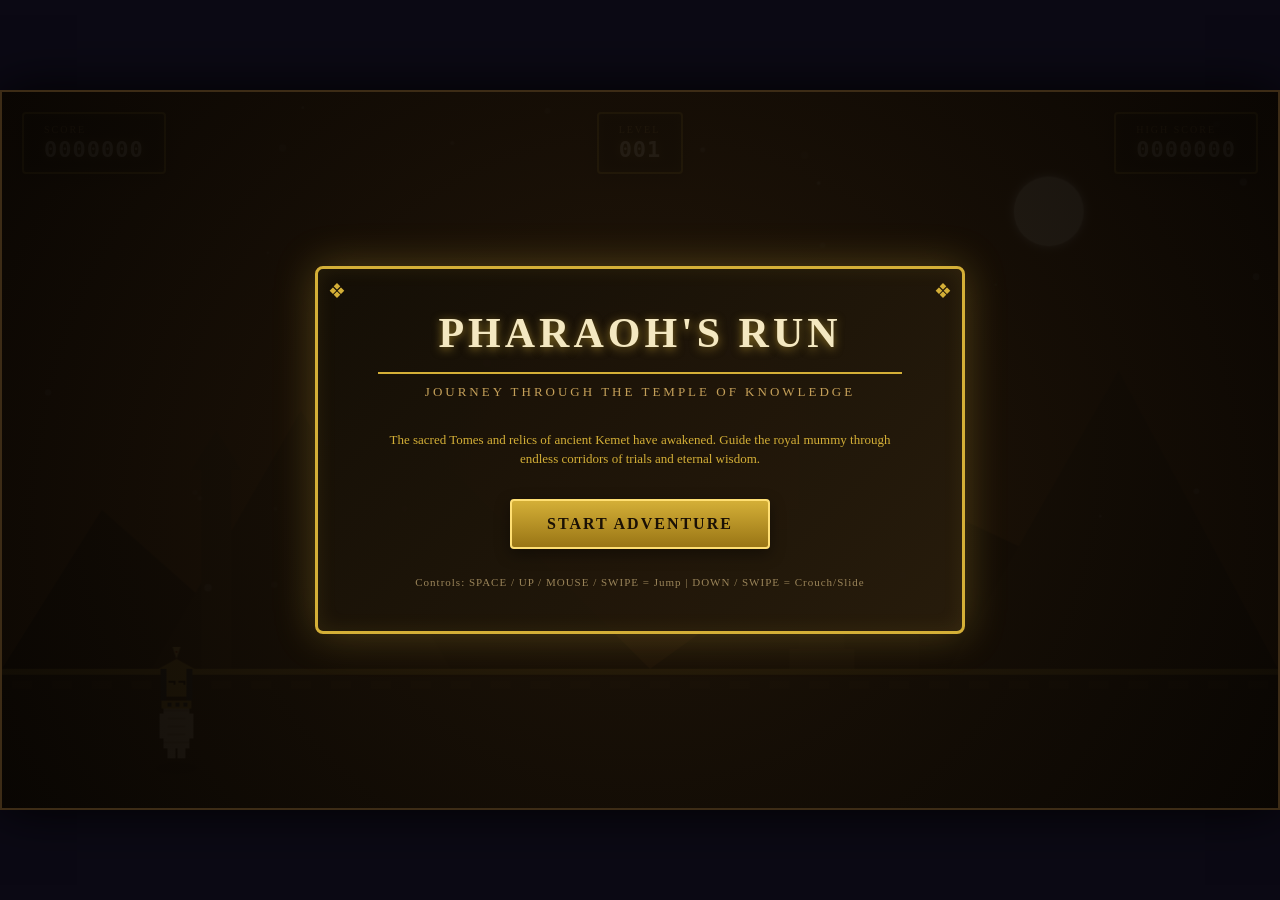
<file: games/mummy-runner.html>
<!DOCTYPE html>
<html lang="en">
<head>
    <meta charset="UTF-8">
    <meta name="viewport" content="width=device-width, initial-scale=1.0, maximum-scale=1.0, user-scalable=no">
    <title>Pharaoh's Run: Journey Through the Temple of Knowledge</title>
    <style>
        * {
            box-sizing: border-box;
            margin: 0;
            padding: 0;
            user-select: none;
            -webkit-user-select: none;
            -webkit-touch-callout: none;
        }

        body {
            background-color: #0b0914;
            color: #f4e8c1;
            font-family: 'Cinzel', 'Trajan Pro', 'Georgia', serif, sans-serif;
            overflow: hidden;
            width: 100vw;
            height: 100vh;
            display: flex;
            justify-content: center;
            align-items: center;
        }

        #game-container {
            position: relative;
            width: 100%;
            height: 100%;
            max-width: 1280px;
            max-height: 720px;
            aspect-ratio: 16 / 9;
            overflow: hidden;
            box-shadow: 0 0 50px rgba(0, 0, 0, 0.9), inset 0 0 30px rgba(212, 175, 55, 0.15);
            border: 2px solid #3d2c16;
            background: #1a1005;
        }

        canvas {
            display: block;
            width: 100%;
            height: 100%;
        }

        /* UI Overlay Elements */
        .ui-layer {
            position: absolute;
            top: 0;
            left: 0;
            width: 100%;
            height: 100%;
            pointer-events: none;
            display: flex;
            flex-direction: column;
            justify-content: space-between;
            padding: 20px;
            z-index: 10;
        }

        .hud-top {
            display: flex;
            justify-content: space-between;
            align-items: flex-start;
            width: 100%;
        }

        .hud-box {
            background: rgba(15, 11, 5, 0.75);
            border: 2px solid #d4af37;
            padding: 10px 20px;
            border-radius: 4px;
            box-shadow: 0 4px 15px rgba(0,0,0,0.5), inset 0 0 10px rgba(212,175,55,0.2);
            display: flex;
            flex-direction: column;
            gap: 2px;
        }

        .hud-label {
            font-size: 10px;
            letter-spacing: 2px;
            color: #c5a059;
            text-transform: uppercase;
        }

        .hud-value {
            font-size: 22px;
            font-weight: bold;
            color: #fff8e8;
            font-family: monospace;
            letter-spacing: 1px;
            text-shadow: 0 0 8px rgba(212,175,55,0.6);
        }

        /* Screens (Start / Game Over) */
        .screen {
            position: absolute;
            top: 0;
            left: 0;
            width: 100%;
            height: 100%;
            background: radial-gradient(circle at center, rgba(30, 20, 8, 0.92) 0%, rgba(8, 5, 2, 0.96) 100%);
            display: flex;
            flex-direction: column;
            justify-content: center;
            align-items: center;
            z-index: 100;
            pointer-events: auto;
            transition: opacity 0.4s ease;
        }

        .screen.hidden {
            opacity: 0;
            pointer-events: none;
        }

        .ornate-frame {
            border: 3px solid #d4af37;
            padding: 40px 60px;
            background: linear-gradient(135deg, rgba(20, 14, 6, 0.95), rgba(40, 28, 12, 0.95));
            box-shadow: 0 0 40px rgba(212, 175, 55, 0.3), inset 0 0 20px rgba(212, 175, 55, 0.1);
            text-align: center;
            position: relative;
            max-width: 650px;
            width: 90%;
            border-radius: 8px;
        }

        .ornate-frame::before, .ornate-frame::after {
            content: '❖';
            position: absolute;
            color: #d4af37;
            font-size: 20px;
        }
        .ornate-frame::before { top: 10px; left: 10px; }
        .ornate-frame::after { top: 10px; right: 10px; }

        h1 {
            font-size: 42px;
            color: #f4e8c1;
            letter-spacing: 4px;
            margin-bottom: 10px;
            text-shadow: 0 2px 10px rgba(212, 175, 55, 0.6);
            border-bottom: 2px solid #d4af37;
            padding-bottom: 15px;
        }

        .subtitle {
            font-size: 13px;
            color: #c5a059;
            letter-spacing: 3px;
            text-transform: uppercase;
            margin-bottom: 30px;
        }

        .stats-summary {
            display: grid;
            grid-template-columns: repeat(3, 1fr);
            gap: 15px;
            margin-bottom: 30px;
        }

        .stat-card {
            background: rgba(10, 7, 3, 0.6);
            border: 1px solid #7c6229;
            padding: 12px;
            border-radius: 4px;
        }

        .btn-pharaoh {
            background: linear-gradient(to bottom, #d4af37, #997515);
            color: #1a1005;
            border: 2px solid #ffdf73;
            padding: 14px 35px;
            font-size: 16px;
            font-weight: bold;
            letter-spacing: 2px;
            cursor: pointer;
            border-radius: 4px;
            box-shadow: 0 5px 15px rgba(0,0,0,0.4);
            transition: all 0.2s ease;
            text-transform: uppercase;
            font-family: inherit;
            margin: 5px;
        }

        .btn-pharaoh:hover {
            background: linear-gradient(to bottom, #ffdf73, #d4af37);
            transform: translateY(-2px);
            box-shadow: 0 7px 20px rgba(212, 175, 55, 0.5);
        }

        .btn-pharaoh:active {
            transform: translateY(1px);
        }

        .btn-group {
            display: flex;
            gap: 15px;
            justify-content: center;
            flex-wrap: wrap;
        }

        .controls-hint {
            margin-top: 20px;
            font-size: 11px;
            color: #9a8459;
            letter-spacing: 1px;
            line-height: 1.6;
        }

        /* Responsive Mobile Touch Indicator */
        .mobile-controls {
            display: none;
            position: absolute;
            bottom: 20px;
            left: 0;
            width: 100%;
            justify-content: space-between;
            padding: 0 30px;
            pointer-events: auto;
            z-index: 5;
        }

        .touch-btn {
            width: 80px;
            height: 80px;
            background: rgba(212, 175, 55, 0.2);
            border: 2px solid #d4af37;
            border-radius: 50%;
            color: #f4e8c1;
            font-size: 24px;
            display: flex;
            justify-content: center;
            align-items: center;
            backdrop-filter: blur(4px);
            outline: none;
        }

        @media (max-width: 900px) {
            .mobile-controls { display: flex; }
        }
    </style>
</head>
<body>

    <div id="game-container">
        <!-- Main Game Canvas -->
        <canvas id="gameCanvas"></canvas>

        <!-- HUD Layer -->
        <div class="ui-layer">
            <div class="hud-top">
                <div class="hud-box">
                    <span class="hud-label">Score</span>
                    <span class="hud-value" id="hud-score">0000000</span>
                </div>
                <div class="hud-box">
                    <span class="hud-label">Level</span>
                    <span class="hud-value" id="hud-level">001</span>
                </div>
                <div class="hud-box">
                    <span class="hud-label">High Score</span>
                    <span class="hud-value" id="hud-highscore">0000000</span>
                </div>
            </div>
        </div>

        <!-- Mobile Touch Controls -->
        <div class="mobile-controls">
            <button class="touch-btn" id="btn-crouch">⬇</button>
            <button class="touch-btn" id="btn-jump">⬆</button>
        </div>

        <!-- Start Screen -->
        <div id="start-screen" class="screen">
            <div class="ornate-frame">
                <h1>PHARAOH'S RUN</h1>
                <div class="subtitle">Journey Through the Temple of Knowledge</div>
                <p style="font-size: 13px; color: #d4af37; margin-bottom: 25px; line-height: 1.5;">
                    The sacred Tomes and relics of ancient Kemet have awakened. Guide the royal mummy through endless corridors of trials and eternal wisdom.
                </p>
                <button class="btn-pharaoh" id="start-btn">Start Adventure</button>
                <div class="controls-hint">
                    Controls: SPACE / UP / MOUSE / SWIPE = Jump | DOWN / SWIPE = Crouch/Slide
                </div>
            </div>
        </div>

        <!-- Game Over Screen -->
        <div id="gameover-screen" class="screen hidden">
            <div class="ornate-frame">
                <h1>JOURNEY ENDED</h1>
                <div class="subtitle">Your soul has entered the eternal hall</div>
                
                <div class="stats-summary">
                    <div class="stat-card">
                        <div class="hud-label">Final Score</div>
                        <div class="hud-value" id="go-score" style="font-size: 16px;">0</div>
                    </div>
                    <div class="stat-card">
                        <div class="hud-label">High Score</div>
                        <div class="hud-value" id="go-highscore" style="font-size: 16px;">0</div>
                    </div>
                    <div class="stat-card">
                        <div class="hud-label">Reached Level</div>
                        <div class="hud-value" id="go-level" style="font-size: 16px;">1</div>
                    </div>
                </div>

                <div class="btn-group">
                    <button class="btn-pharaoh" id="restart-btn">Play Again</button>
                    <button class="btn-pharaoh" id="menu-btn" style="background: linear-gradient(to bottom, #5a4515, #2a1f0a); color: #d4af37; border-color: #7c6229;">Back to Library</button>
                </div>
            </div>
        </div>
    </div>

    <script>
        /**
         * PHARAOH MUMMY RUNNER - SINGLE FILE ARCHITECTURE
         * Optimized with advanced pattern-based obstacle spawning and fair dynamic difficulty.
         */

        // --- AUDIO SYSTEM (Web Audio API Synthesizer) ---
        const AudioSystem = {
            ctx: null,
            init() {
                if (!this.ctx) {
                    const AudioContext = window.AudioContext || window.webkitAudioContext;
                    this.ctx = new AudioContext();
                }
                if (this.ctx.state === 'suspended') {
                    this.ctx.resume();
                }
            },
            playTone(freq, type, duration, vol = 0.1) {
                try {
                    this.init();
                    const osc = this.ctx.createOscillator();
                    const gain = this.ctx.createGain();
                    osc.type = type;
                    osc.frequency.setValueAtTime(freq, this.ctx.currentTime);
                    gain.gain.setValueAtTime(vol, this.ctx.currentTime);
                    gain.gain.exponentialRampToValueAtTime(0.0001, this.ctx.currentTime + duration);
                    osc.connect(gain);
                    gain.connect(this.ctx.destination);
                    osc.start();
                    osc.stop(this.ctx.currentTime + duration);
                } catch(e) {}
            },
            jump() { this.playTone(300, 'triangle', 0.15, 0.15); setTimeout(()=>this.playTone(450, 'triangle', 0.15, 0.1), 50); },
            land() { this.playTone(120, 'sine', 0.1, 0.2); },
            score() { this.playTone(880, 'sine', 0.08, 0.08); },
            hit() { 
                this.playTone(90, 'sawtooth', 0.4, 0.3); 
                setTimeout(() => this.playTone(50, 'sawtooth', 0.5, 0.3), 100); 
            },
            button() { this.playTone(600, 'sine', 0.08, 0.1); }
        };

        // --- GAME STATE SYSTEM ---
        const GameState = {
            STATE_MENU: 0,
            STATE_PLAYING: 1,
            STATE_GAMEOVER: 2,
            current: 0,
            score: 0,
            highScore: parseInt(localStorage.getItem('pharaoh_highscore') || '0', 10),
            level: 1,
            speed: 5,
            maxSpeed: 13, // Smooth, manageable upper speed limit
            timeOfDay: 0, // 0 to 1 cycle
            canvas: null,
            ctx: null,
            width: 1280,
            height: 720,
            groundY: 580
        };

        // --- INPUT SYSTEM ---
        const Input = {
            keys: {},
            init() {
                window.addEventListener('keydown', e => {
                    if (['Space', 'ArrowUp', 'ArrowDown', ' '].includes(e.key)) {
                        e.preventDefault();
                    }
                    this.keys[e.code] = true;
                    if (GameState.current === GameState.STATE_PLAYING) {
                        if (e.code === 'Space' || e.code === 'ArrowUp') Player.jump();
                        if (e.code === 'ArrowDown') Player.crouch(true);
                    }
                });

                window.addEventListener('keyup', e => {
                    this.keys[e.code] = false;
                    if (e.code === 'ArrowDown') Player.crouch(false);
                });

                // Mouse & Touch support
                const canvas = document.getElementById('gameCanvas');
                canvas.addEventListener('mousedown', () => {
                    if (GameState.current === GameState.STATE_PLAYING) Player.jump();
                });

                // Touch Swipe Mechanics
                let touchStartY = 0;
                window.addEventListener('touchstart', e => {
                    touchStartY = e.touches[0].clientY;
                }, {passive: true});

                window.addEventListener('touchmove', e => {
                    if (GameState.current !== GameState.STATE_PLAYING) return;
                    let touchEndY = e.touches[0].clientY;
                    let diff = touchEndY - touchStartY;
                    if (diff < -30) {
                        Player.jump();
                        touchStartY = touchEndY;
                    } else if (diff > 30) {
                        Player.crouch(true);
                    }
                }, {passive: true});

                window.addEventListener('touchend', () => {
                    Player.crouch(false);
                });

                // UI buttons bindings
                document.getElementById('start-btn').addEventListener('click', () => {
                    AudioSystem.button();
                    startGame();
                });
                document.getElementById('restart-btn').addEventListener('click', () => {
                    AudioSystem.button();
                    startGame();
                });
                document.getElementById('menu-btn').addEventListener('click', () => {
                    AudioSystem.button();
                    showMenu();
                });

                // Mobile onscreen buttons
                const btnJump = document.getElementById('btn-jump');
                const btnCrouch = document.getElementById('btn-crouch');
                
                btnJump.addEventListener('touchstart', (e) => { e.preventDefault(); if(GameState.current===GameState.STATE_PLAYING) Player.jump(); });
                btnCrouch.addEventListener('touchstart', (e) => { e.preventDefault(); Player.crouch(true); });
                btnCrouch.addEventListener('touchend', (e) => { e.preventDefault(); Player.crouch(false); });
            }
        };

        // --- ENVIRONMENT & PARALLAX SYSTEM ---
        class ParallaxLayer {
            constructor(speedFactor, drawFn) {
                this.speedFactor = speedFactor;
                this.drawFn = drawFn;
                this.x = 0;
            }
            update(speed) {
                this.x -= speed * this.speedFactor;
                if (this.x <= -1280) {
                    this.x += 1280;
                }
            }
            draw(ctx) {
                ctx.save();
                ctx.translate(this.x, 0);
                this.drawFn(ctx, 0);
                this.drawFn(ctx, 1280);
                ctx.restore();
            }
        }

        const Environment = {
            layers: [],
            particles: [],
            init() {
                this.layers.push(new ParallaxLayer(0.1, (ctx, xOffset) => {
                    ctx.fillStyle = '#221508';
                    ctx.beginPath();
                    ctx.moveTo(xOffset, 580);
                    ctx.lineTo(xOffset + 100, 420);
                    ctx.lineTo(xOffset + 280, 580);
                    ctx.lineTo(xOffset + 450, 380);
                    ctx.lineTo(xOffset + 650, 580);
                    ctx.lineTo(xOffset + 900, 400);
                    ctx.lineTo(xOffset + 1280, 580);
                    ctx.fill();
                }));

                this.layers.push(new ParallaxLayer(0.25, (ctx, xOffset) => {
                    ctx.fillStyle = '#33230e';
                    ctx.beginPath();
                    ctx.moveTo(xOffset + 150, 580);
                    ctx.lineTo(xOffset + 300, 320);
                    ctx.lineTo(xOffset + 450, 580);
                    ctx.fill();
                    ctx.fillRect(xOffset + 700, 440, 220, 140);
                    ctx.fillStyle = '#251908';
                    for(let i=0; i<5; i++) {
                        ctx.fillRect(xOffset + 710 + (i*40), 420, 25, 20);
                    }
                    ctx.fillStyle = '#33230e';
                    ctx.beginPath();
                    ctx.moveTo(xOffset + 950, 580);
                    ctx.lineTo(xOffset + 1120, 280);
                    ctx.lineTo(xOffset + 1280, 580);
                    ctx.fill();
                }));

                this.layers.push(new ParallaxLayer(0.5, (ctx, xOffset) => {
                    ctx.fillStyle = '#483315';
                    ctx.fillRect(xOffset + 200, 380, 30, 200);
                    ctx.beginPath();
                    ctx.moveTo(xOffset + 190, 380);
                    ctx.lineTo(xOffset + 215, 340);
                    ctx.lineTo(xOffset + 240, 380);
                    ctx.fill();

                    ctx.fillRect(xOffset + 800, 350, 45, 230);
                    ctx.fillStyle = '#5c431d';
                    ctx.fillRect(xOffset + 790, 340, 65, 20);
                    ctx.fillRect(xOffset + 790, 560, 65, 20);
                }));

                this.particles = [];
                for (let i = 0; i < 40; i++) {
                    this.particles.push({
                        x: Math.random() * 1280,
                        y: Math.random() * 500,
                        size: Math.random() * 3 + 1,
                        speedY: (Math.random() * 0.5 - 0.25),
                        speedX: (Math.random() * 0.5 + 0.2),
                        alpha: Math.random() * 0.7 + 0.2
                    });
                }
            },
            update(speed) {
                this.layers.forEach(l => l.update(speed));
                this.particles.forEach(p => {
                    p.x -= speed * 0.3 + p.speedX;
                    p.y += p.speedY;
                    if (p.x < 0) p.x = 1280;
                    if (p.y < 0) p.y = 580;
                    if (p.y > 580) p.y = 0;
                });
            },
            draw(ctx) {
                let t = GameState.timeOfDay;
                let skyGrad = ctx.createLinearGradient(0, 0, 0, 720);
                if (t < 0.25) {
                    skyGrad.addColorStop(0, '#3a210d');
                    skyGrad.addColorStop(1, '#8a521a');
                } else if (t < 0.5) {
                    skyGrad.addColorStop(0, '#12263a');
                    skyGrad.addColorStop(1, '#2c4d6f');
                } else if (t < 0.75) {
                    skyGrad.addColorStop(0, '#4a1b0c');
                    skyGrad.addColorStop(1, '#8a3b14');
                } else {
                    skyGrad.addColorStop(0, '#05030a');
                    skyGrad.addColorStop(1, '#160d26');
                }
                ctx.fillStyle = skyGrad;
                ctx.fillRect(0, 0, 1280, 720);

                if (t > 0.6 || t < 0.15) {
                    ctx.fillStyle = '#fff8e8';
                    ctx.shadowBlur = 10;
                    ctx.shadowColor = '#fff';
                    ctx.beginPath();
                    ctx.arc(1050, 120, 35, 0, Math.PI * 2);
                    ctx.fill();
                    ctx.shadowBlur = 0;
                }

                this.layers.forEach(l => l.draw(ctx));

                ctx.save();
                this.particles.forEach(p => {
                    ctx.fillStyle = t > 0.6 ? `rgba(255, 220, 100, ${p.alpha})` : `rgba(255, 255, 255, ${p.alpha * 0.5})`;
                    ctx.beginPath();
                    ctx.arc(p.x, p.y, p.size, 0, Math.PI * 2);
                    ctx.fill();
                });
                ctx.restore();

                ctx.fillStyle = '#261b0c';
                ctx.fillRect(0, GameState.groundY, 1280, 140);

                ctx.fillStyle = '#d4af37';
                ctx.fillRect(0, GameState.groundY, 1280, 6);

                ctx.fillStyle = '#423013';
                for (let i = 0; i < 1280; i += 40) {
                    ctx.fillRect(i + 10, GameState.groundY + 12, 20, 8);
                }
            }
        };

        // --- PLAYER SYSTEM (Pharaoh Mummy) ---
        const Player = {
            x: 150,
            y: 580,
            width: 50,
            height: 90,
            vy: 0,
            gravity: 0.8,
            jumpForce: -16,
            isJumping: false,
            isCrouching: false,
            animTimer: 0,
            isDead: false,
            deathAnimTimer: 0,

            reset() {
                this.x = 150;
                this.y = GameState.groundY - this.height;
                this.vy = 0;
                this.isJumping = false;
                this.isCrouching = false;
                this.animTimer = 0;
                this.isDead = false;
                this.deathAnimTimer = 0;
                this.height = 90;
            },

            jump() {
                if (this.isDead) return;
                if (!this.isJumping && !this.isCrouching) {
                    this.vy = this.jumpForce;
                    this.isJumping = true;
                    AudioSystem.jump();
                }
            },

            crouch(enable) {
                if (this.isDead) return;
                if (enable) {
                    this.isCrouching = true;
                    this.height = 50;
                    if (!this.isJumping) {
                        this.y = GameState.groundY - this.height;
                    }
                } else {
                    this.isCrouching = false;
                    this.height = 90;
                    this.y = GameState.groundY - this.height;
                }
            },

            update() {
                if (this.isDead) {
                    this.deathAnimTimer++;
                    return;
                }

                this.vy += this.gravity;
                this.y += this.vy;

                let currentGroundY = GameState.groundY - this.height;
                if (this.y >= currentGroundY) {
                    this.y = currentGroundY;
                    if (this.isJumping) {
                        AudioSystem.land();
                    }
                    this.isJumping = false;
                    this.vy = 0;
                }

                if (!this.isJumping) {
                    this.animTimer += GameState.speed * 0.15;
                }
            },

            draw(ctx) {
                ctx.save();
                ctx.translate(this.x, this.y);

                if (this.isDead) {
                    ctx.rotate(Math.PI / 2);
                    ctx.translate(-this.height, -this.width);
                }

                ctx.fillStyle = 'rgba(0,0,0,0.4)';
                ctx.beginPath();
                ctx.ellipse(this.width/2, this.height + (this.isCrouching ? 5 : 10), this.isCrouching ? 25 : 20, 6, 0, 0, Math.PI * 2);
                ctx.fill();

                if (!this.isJumping && !this.isCrouching && GameState.current === GameState.STATE_PLAYING && Math.random() < 0.3) {
                    ctx.fillStyle = 'rgba(212, 175, 55, 0.4)';
                    ctx.fillRect(10 + Math.random()*10, this.height - 5, 6, 6);
                }

                let bounce = this.isJumping ? 0 : Math.sin(this.animTimer) * 4;

                if (this.isCrouching) {
                    ctx.fillStyle = '#e8dcc4';
                    ctx.fillRect(5, 20, 40, 30);
                    ctx.strokeStyle = '#c5b59b';
                    ctx.lineWidth = 2;
                    ctx.beginPath();
                    ctx.moveTo(5, 28); ctx.lineTo(45, 28);
                    ctx.moveTo(5, 38); ctx.lineTo(45, 38);
                    ctx.stroke();

                    ctx.fillStyle = '#111';
                    ctx.fillRect(25, 5, 25, 25);
                    ctx.fillStyle = '#d4af37';
                    ctx.beginPath();
                    ctx.moveTo(20, 10); ctx.lineTo(50, 0); ctx.lineTo(45, 20); ctx.fill();
                    ctx.fillStyle = '#12263a';
                    ctx.fillRect(32, 2, 6, 16);
                } else {
                    ctx.fillStyle = '#e8dcc4';
                    ctx.fillRect(12, 35 + bounce, 26, 45);
                    
                    ctx.strokeStyle = '#c5b59b';
                    ctx.lineWidth = 2;
                    for(let by = 42; by < 75; by += 8) {
                        ctx.beginPath();
                        ctx.moveTo(12, by + bounce);
                        ctx.lineTo(38, by + bounce);
                        ctx.stroke();
                    }

                    ctx.fillStyle = '#d4af37';
                    ctx.fillRect(10, 32 + bounce, 30, 8);
                    ctx.fillStyle = '#12263a';
                    ctx.fillRect(16, 34 + bounce, 4, 4);
                    ctx.fillRect(24, 34 + bounce, 4, 4);
                    ctx.fillRect(32, 34 + bounce, 4, 4);

                    ctx.fillStyle = '#e8dcc4';
                    let armSwing = Math.sin(this.animTimer) * 10;
                    ctx.fillRect(8, 45 + bounce + armSwing, 8, 25);
                    ctx.fillRect(34, 45 + bounce - armSwing, 8, 25);

                    let legSwing = Math.sin(this.animTimer) * 12;
                    if (this.isJumping) {
                        ctx.fillRect(14, 80, 8, 12);
                        ctx.fillRect(28, 75, 8, 12);
                    } else {
                        ctx.fillRect(16, 80 + bounce, 8, 10 + legSwing);
                        ctx.fillRect(26, 80 + bounce, 8, 10 - legSwing);
                    }

                    ctx.save();
                    ctx.translate(25, 18 + bounce);
                    if (this.isJumping) ctx.rotate(-0.1);

                    ctx.fillStyle = '#d4af37';
                    ctx.fillRect(-12, -15, 24, 25);

                    ctx.strokeStyle = '#000';
                    ctx.lineWidth = 2;
                    ctx.beginPath();
                    ctx.moveTo(-8, -5); ctx.lineTo(-2, -5); ctx.lineTo(-2, -2);
                    ctx.moveTo(2, -5); ctx.lineTo(8, -5); ctx.lineTo(8, -2);
                    ctx.stroke();

                    ctx.fillStyle = '#12263a';
                    ctx.fillRect(-16, -18, 6, 32);
                    ctx.fillRect(10, -18, 6, 32);

                    ctx.fillStyle = '#d4af37';
                    ctx.beginPath();
                    ctx.moveTo(-18, -18); ctx.lineTo(0, -28); ctx.lineTo(18, -18); ctx.fill();
                    
                    ctx.fillStyle = '#ffdf73';
                    ctx.beginPath();
                    ctx.moveTo(0, -28);
                    ctx.lineTo(-4, -40);
                    ctx.lineTo(4, -40);
                    ctx.fill();
                    ctx.fillStyle = '#b32400';
                    ctx.fillRect(-1, -36, 2, 2);

                    ctx.restore();
                }

                ctx.restore();
            },

            getHitbox() {
                return {
                    x: this.x + 10,
                    y: this.y + 5,
                    width: this.width - 20,
                    height: this.height - 10
                };
            }
        };

        // --- OBSTACLES SYSTEM (Enhanced with Flying Elements & Patterns) ---
        class Obstacle {
            constructor(type, x) {
                this.type = type;
                this.x = x;
                this.passed = false;
                this.animOffset = Math.random() * Math.PI * 2;

                switch(type) {
                    case 'book': // Ground tome
                        this.width = 45;
                        this.height = 40;
                        this.y = GameState.groundY - this.height;
                        this.isFlying = false;
                        break;
                    case 'vase': // Ancient Canopic Vase
                        this.width = 35;
                        this.height = 50;
                        this.y = GameState.groundY - this.height;
                        this.isFlying = false;
                        break;
                    case 'tablet': // Stone Tablet
                        this.width = 50;
                        this.height = 65;
                        this.y = GameState.groundY - this.height;
                        this.isFlying = false;
                        break;
                    case 'chest': // Chest
                        this.width = 55;
                        this.height = 45;
                        this.y = GameState.groundY - this.height;
                        this.isFlying = false;
                        break;
                    case 'flyingBook': // Flying magical book (requires ducking)
                        this.width = 45;
                        this.height = 32;
                        // Placed securely so normal height hits, but crouching clears it cleanly
                        this.y = GameState.groundY - 110; 
                        this.isFlying = true;
                        break;
                    case 'scroll': // Flying papyrus scroll
                        this.width = 50;
                        this.height = 28;
                        this.y = GameState.groundY - 125;
                        this.isFlying = true;
                        break;
                    case 'scarab': // Glowing magical golden scarab beetle
                        this.width = 38;
                        this.height = 30;
                        this.y = GameState.groundY - 100;
                        this.isFlying = true;
                        break;
                    case 'glyph': // Floating magical hieroglyph symbol
                        this.width = 35;
                        this.height = 45;
                        this.y = GameState.groundY - 135;
                        this.isFlying = true;
                        break;
                }
            }

            update(speed) {
                this.x -= speed;
                // Add subtle vertical hovering motion for flying items
                if (this.isFlying) {
                    this.animOffset += 0.08;
                }
            }

            draw(ctx) {
                ctx.save();
                let renderY = this.y;
                if (this.isFlying) {
                    renderY += Math.sin(this.animOffset) * 6;
                }
                ctx.translate(this.x, renderY);

                if (this.type === 'book') {
                    ctx.fillStyle = '#5c1d1d';
                    ctx.fillRect(0, 5, this.width, this.height - 5);
                    ctx.fillStyle = '#d4af37';
                    ctx.fillRect(0, 5, 6, 8);
                    ctx.fillRect(0, this.height - 8, 6, 8);
                    ctx.fillStyle = '#f4e8c1';
                    ctx.fillRect(6, 10, this.width - 12, this.height - 15);
                    ctx.fillStyle = '#333';
                    ctx.fillRect(12, 16, 10, 3);
                    ctx.fillRect(12, 24, 15, 3);
                } 
                else if (this.type === 'vase') {
                    ctx.fillStyle = '#a66b26';
                    ctx.beginPath();
                    ctx.ellipse(this.width/2, this.height - 20, 16, 22, 0, 0, Math.PI * 2);
                    ctx.fill();
                    ctx.fillRect(this.width/2 - 8, 5, 16, 15);
                    ctx.fillStyle = '#d4af37';
                    ctx.fillRect(this.width/2 - 12, 18, 24, 6);
                } 
                else if (this.type === 'tablet') {
                    ctx.fillStyle = '#6e6557';
                    ctx.fillRect(0, 0, this.width, this.height);
                    ctx.beginPath();
                    ctx.arc(this.width/2, 0, this.width/2, Math.PI, 0, false);
                    ctx.fill();
                    ctx.fillStyle = '#3b3429';
                    ctx.fillRect(10, 15, 12, 12);
                    ctx.fillRect(28, 15, 12, 12);
                    ctx.fillRect(10, 32, 30, 8);
                    ctx.fillRect(10, 45, 20, 8);
                } 
                else if (this.type === 'chest') {
                    ctx.fillStyle = '#d4af37';
                    ctx.fillRect(0, 10, this.width, this.height - 10);
                    ctx.fillStyle = '#b89425';
                    ctx.fillRect(-3, 0, this.width + 6, 12);
                    ctx.fillStyle = '#12263a';
                    ctx.fillRect(15, 18, 8, 20);
                    ctx.fillRect(32, 18, 8, 20);
                }
                else if (this.type === 'flyingBook') {
                    ctx.fillStyle = 'rgba(212, 175, 55, 0.25)';
                    ctx.beginPath();
                    ctx.arc(this.width/2, this.height/2, 30, 0, Math.PI*2);
                    ctx.fill();

                    ctx.fillStyle = '#12263a';
                    ctx.fillRect(0, 4, this.width, this.height - 8);
                    ctx.fillStyle = '#d4af37';
                    ctx.fillRect(this.width/2 - 2, 4, 4, this.height - 8);
                    ctx.fillStyle = '#f4e8c1';
                    ctx.beginPath();
                    ctx.moveTo(0, 12); ctx.lineTo(-12, 2); ctx.lineTo(0, 22);
                    ctx.moveTo(this.width, 12); ctx.lineTo(this.width + 12, 2); ctx.lineTo(this.width, 22);
                    ctx.fill();
                }
                else if (this.type === 'scroll') {
                    // Flying Papyrus Scroll
                    ctx.fillStyle = '#e8dcc4';
                    ctx.fillRect(4, 6, this.width - 8, this.height - 12);
                    // Rolled scroll borders
                    ctx.fillStyle = '#bfa77d';
                    ctx.fillRect(0, 2, 8, this.height - 4);
                    ctx.fillRect(this.width - 8, 2, 8, this.height - 4);
                    // Magical glow
                    ctx.strokeStyle = '#d4af37';
                    ctx.lineWidth = 1.5;
                    ctx.strokeRect(4, 6, this.width - 8, this.height - 12);
                }
                else if (this.type === 'scarab') {
                    // Magical Golden Scarab Beetle
                    ctx.fillStyle = '#d4af37';
                    ctx.beginPath();
                    ctx.ellipse(this.width/2, this.height/2, this.width/2, this.height/2 - 4, 0, 0, Math.PI*2);
                    ctx.fill();
                    // Wing divider line
                    ctx.strokeStyle = '#12263a';
                    ctx.lineWidth = 2;
                    ctx.beginPath();
                    ctx.moveTo(this.width/2, 4); ctx.lineTo(this.width/2, this.height - 4); ctx.stroke();
                    // Glowing cyan magical aura gems
                    ctx.fillStyle = '#00e5ff';
                    ctx.fillRect(this.width/2 - 3, this.height/2 - 4, 6, 6);
                }
                else if (this.type === 'glyph') {
                    // Floating Magical Hieroglyph Symbol (Ankh/Eye of Horus motif)
                    ctx.fillStyle = '#ffdf73';
                    ctx.shadowBlur = 12;
                    ctx.shadowColor = '#d4af37';
                    ctx.fillRect(this.width/2 - 4, 0, 8, this.height);
                    ctx.fillRect(6, this.height/2 - 6, this.width - 12, 8);
                    ctx.beginPath();
                    ctx.arc(this.width/2, 12, 10, 0, Math.PI*2);
                    ctx.fill();
                    ctx.shadowBlur = 0; // reset
                }

                ctx.restore();
            }

            getHitbox() {
                let renderY = this.y;
                if (this.isFlying) {
                    renderY += Math.sin(this.animOffset) * 6;
                }
                return {
                    x: this.x + 4,
                    y: renderY + 4,
                    width: this.width - 8,
                    height: this.height - 8
                };
            }
        }

        const ObstacleManager = {
            obstacles: [],
            spawnCooldown: 0,
            patternQueue: [],

            reset() {
                this.obstacles = [];
                this.spawnCooldown = 120; // Safe initial breathing space
                this.patternQueue = [];
            },

            update() {
                // Handle movement and passing of existing obstacles
                for (let i = this.obstacles.length - 1; i >= 0; i--) {
                    let obs = this.obstacles[i];
                    obs.update(GameState.speed);

                    if (!obs.passed && obs.x + obs.width < Player.x) {
                        obs.passed = true;
                        GameState.score += 25;
                        AudioSystem.score();
                    }

                    if (obs.x + obs.width < -100) {
                        this.obstacles.splice(i, 1);
                    }
                }

                // Safe-distance & Pattern-based Spawning System
                if (this.spawnCooldown > 0) {
                    this.spawnCooldown--;
                    return;
                }

                if (this.patternQueue.length === 0) {
                    this.generatePattern();
                }

                let nextItemType = this.patternQueue.shift();
                if (nextItemType !== 'NONE') {
                    this.obstacles.push(new Obstacle(nextItemType, 1350));
                }

                // Dynamic gap scaling based on level/speed with guaranteed safe minimum distance
                let baseWait = Math.max(55, 110 - Math.floor(GameState.level * 1.2));
                let randomVariance = Math.floor(Math.random() * 35);
                this.spawnCooldown = baseWait + randomVariance;
            },

            generatePattern() {
                // Select intelligently among balanced patterns ensuring fair play & Chrome Dino rhythm
                const patternsList = [
                    // Pattern A: Single ground obstacle with generous spacing
                    ['ground'],
                    // Pattern B: Ground obstacle followed by a flying obstacle (requires jump then duck or vice versa)
                    ['ground', 'flying'],
                    // Pattern C: Flying obstacle followed by ground obstacle
                    ['flying', 'ground'],
                    // Pattern D: Two safe spaced ground items
                    ['ground', 'ground'],
                    // Pattern E: Peaceful long empty corridor
                    ['NONE'],
                    // Pattern F: Single flying obstacle
                    ['flying']
                ];

                let chosen = patternsList[Math.floor(Math.random() * patternsList.length)];
                
                chosen.forEach(item => {
                    if (item === 'ground') {
                        const groundTypes = ['book', 'vase', 'tablet', 'chest'];
                        this.patternQueue.push(groundTypes[Math.floor(Math.random() * groundTypes.length)]);
                    } else if (item === 'flying') {
                        const flyingTypes = ['flyingBook', 'scroll', 'scarab', 'glyph'];
                        this.patternQueue.push(flyingTypes[Math.floor(Math.random() * flyingTypes.length)]);
                    } else {
                        this.patternQueue.push('NONE');
                    }
                });
            },

            draw(ctx) {
                this.obstacles.forEach(obs => obs.draw(ctx));
            }
        };

        // --- COLLISION SYSTEM ---
        const Collision = {
            checkRectOverlap(r1, r2) {
                return r1.x < r2.x + r2.width &&
                       r1.x + r1.width > r2.x &&
                       r1.y < r2.y + r2.height &&
                       r1.y + r1.height > r2.y;
            },

            checkAll() {
                let pBox = Player.getHitbox();
                for (let obs of ObstacleManager.obstacles) {
                    if (this.checkRectOverlap(pBox, obs.getHitbox())) {
                        triggerGameOver();
                        break;
                    }
                }
            }
        };

        // --- GAME LOOP & CONTROLLER ---
        function initGame() {
            GameState.canvas = document.getElementById('gameCanvas');
            GameState.ctx = GameState.canvas.getContext('2d');

            resizeCanvas();
            window.addEventListener('resize', resizeCanvas);

            Environment.init();
            Input.init();

            updateUI();
            showMenu();

            requestAnimationFrame(gameLoop);
        }

        function resizeCanvas() {
            GameState.canvas.width = 1280;
            GameState.canvas.height = 720;
        }

        function startGame() {
            GameState.score = 0;
            GameState.level = 1;
            GameState.speed = 5;
            GameState.timeOfDay = 0;
            Player.reset();
            ObstacleManager.reset();

            GameState.current = GameState.STATE_PLAYING;
            document.getElementById('start-screen').classList.add('hidden');
            document.getElementById('gameover-screen').classList.add('hidden');
        }

        function showMenu() {
            GameState.current = GameState.STATE_MENU;
            document.getElementById('start-screen').classList.remove('hidden');
            document.getElementById('gameover-screen').classList.add('hidden');
            updateUI();
        }

        function triggerGameOver() {
            GameState.current = GameState.STATE_GAMEOVER;
            Player.isDead = true;
            AudioSystem.hit();

            if (GameState.score > GameState.highScore) {
                GameState.highScore = GameState.score;
                localStorage.setItem('pharaoh_highscore', GameState.highScore);
            }

            document.getElementById('go-score').innerText = String(GameState.score).padStart(7, '0');
            document.getElementById('go-highscore').innerText = String(GameState.highScore).padStart(7, '0');
            document.getElementById('go-level').innerText = String(GameState.level).padStart(3, '0');

            document.getElementById('gameover-screen').classList.remove('hidden');
        }

        function updateUI() {
            document.getElementById('hud-score').innerText = String(GameState.score).padStart(7, '0');
            document.getElementById('hud-level').innerText = String(GameState.level).padStart(3, '0');
            document.getElementById('hud-highscore').innerText = String(GameState.highScore).padStart(7, '0');
        }

        let lastTime = 0;
        function gameLoop(timestamp) {
            let dt = timestamp - lastTime;

            if (GameState.current === GameState.STATE_PLAYING) {
                GameState.score += 1;
                GameState.level = Math.min(999999, Math.floor(GameState.score / 250) + 1);
                // Smooth progressive difficulty speed curve with safety ceiling
                GameState.speed = Math.min(GameState.maxSpeed, 5 + (GameState.level - 1) * 0.2);
                GameState.timeOfDay = (GameState.timeOfDay + 0.0003) % 1.0;

                Environment.update(GameState.speed);
                Player.update();
                ObstacleManager.update();
                Collision.checkAll();
                updateUI();
            }

            const ctx = GameState.ctx;
            ctx.clearRect(0, 0, 1280, 720);

            Environment.draw(ctx);
            ObstacleManager.draw(ctx);
            Player.draw(ctx);

            lastTime = timestamp;
            requestAnimationFrame(gameLoop);
        }

        window.onload = initGame;
    </script>
</body>
</html>
</file>
